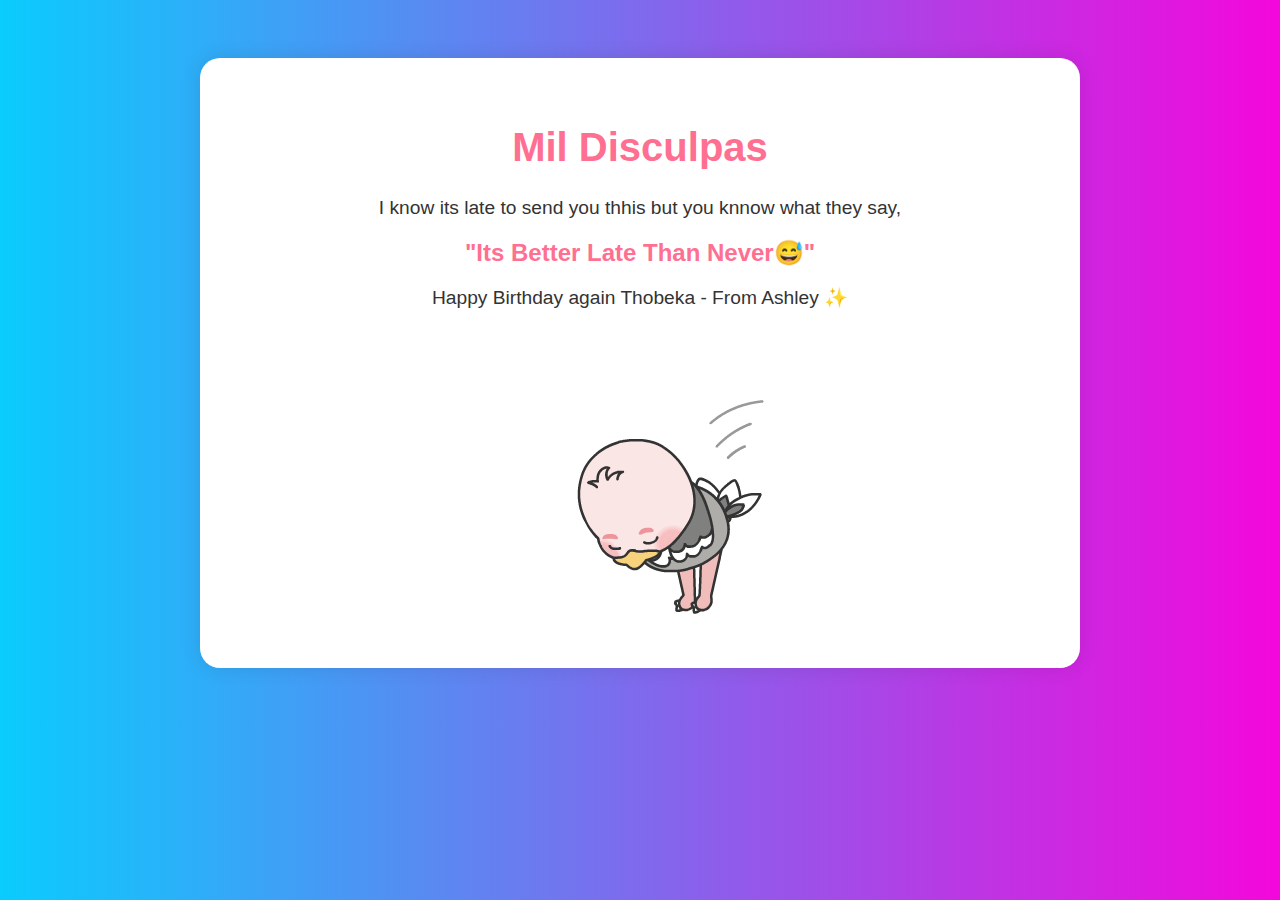
<file: Final.html>
<!DOCTYPE html>
<html lang="en">
<head>
  <meta charset="UTF-8">
  <title> Last page</title>
  <link rel="stylesheet" href="Tbd.css">
</head>
<body>
  <div class="card">
    <h1>Mil Disculpas</h1>
    <p>I know its late to send you thhis but you knnow what they say, <h2>"Its Better Late Than Never😅"</h2> </p>
    <p>Happy Birthday again Thobeka - From Ashley ✨</p>
    <img src="giphy.gif" alt="">
  </div>
</body>
</html>
</file>
<file: Tbd.css>
body {
    background: linear-gradient(to right, #0accfd, #f407dc);
    font-family: 'Segoe UI', sans-serif;
    text-align: center;
    padding: 50px;
    color: #333;
  }
  
  .card {
    background: #fff;
    padding: 40px;
    border-radius: 20px;
    box-shadow: 0 0 20px rgba(0,0,0,0.1);
    max-width: 800px;
    margin: auto;
    
  }
  
  h1 {
    color: #ff6f91;
    font-size: 2.5em;
  }
  h2{
    color:  #ff6f91;
  }
  
  p {
    font-size: 1.2em;
    margin: 15px 0;
  }
  
  .button {
    display: inline-block;
    margin-top: 30px;
    background-color: #ff6f91;
    color: white;
    padding: 15px 30px;
    border-radius: 30px;
    text-decoration: none;
    font-size: 1em;
    transition: background 0.3s ease;
  }
  
  .button:hover {
    background-color: #ff3c6f;
  }
</file>
